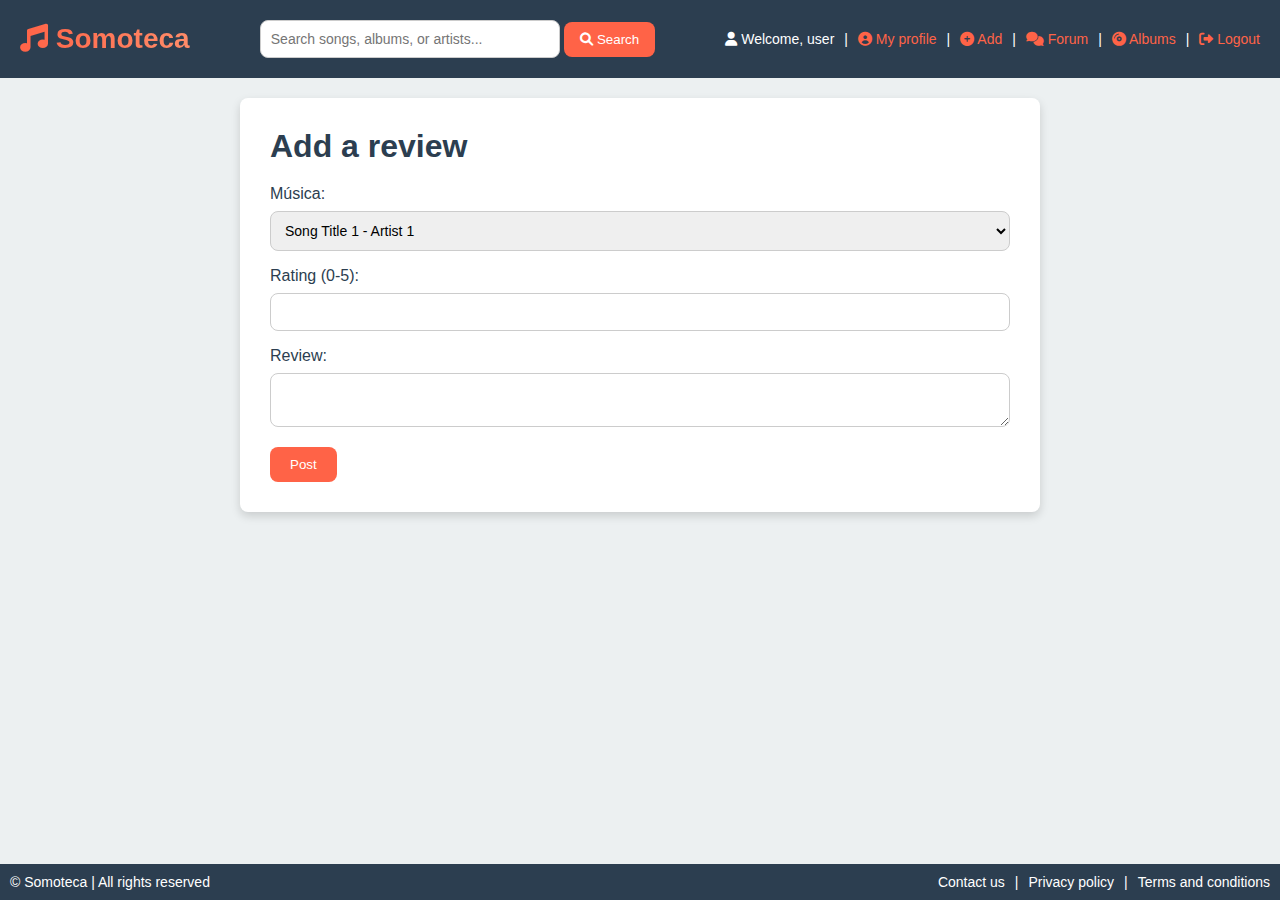
<file: add-review.html>
<!DOCTYPE html>
<html lang="en">

<head>
    <meta charset="UTF-8">
    <meta name="viewport" content="width=device-width, initial-scale=1.0">
    <title>Somoteca</title>
    <link rel="stylesheet" href="https://cdnjs.cloudflare.com/ajax/libs/font-awesome/6.0.0-beta3/css/all.min.css">
    <link rel="stylesheet" href="css/styles.css">

    <link rel="stylesheet" href="css/add-review.css">
</head>

<body>
    <header>
        <a href="index.html" class="logo"><i class="fas fa-music"></i> Somoteca</a>
        <div class="search-bar">
            <form action="#" method="GET">
                <input type="text" name="q" placeholder="Search songs, albums, or artists...">
                <button type="submit"><i class="fas fa-search"></i> Search</button>
            </form>
        </div>
        <div class="user-options">
            <span><i class="fas fa-user"></i> Welcome, user</span> |
            <a href="profile.html"><i class="fas fa-user-circle"></i> My profile</a> |
            <a href="add-review.html"><i class="fas fa-plus-circle"></i> Add</a> |
            <a href="forum.html"><i class="fas fa-comments"></i> Forum</a> |
            <a href="album.html"><i class="fas fa-compact-disc"></i> Albums</a> |
            <form method="POST" action="#logout" class="inline">
                <button type="submit"><i class="fas fa-sign-out-alt"></i> Logout</button>
            </form>
        </div>
    </header>
    <main>
        <section class="form-container">
            <h1>Add a review</h1>
            <form method="POST" action="#">
                <label for="song">Música:</label>
                <select id="song" name="song_id">
                    <option value="1">Song Title 1 - Artist 1</option>
                    <option value="2">Song Title 2 - Artist 2</option>
                    <option value="3">Song Title 3 - Artist 3</option>
                </select>
                <label for="rating">Rating (0-5):</label>
                <input id="rating" type="number" name="rating" step="0.1" min="0" max="5" required>
                <label for="review">Review:</label>
                <textarea id="review" name="review"></textarea>
                <button type="submit">Post</button>
            </form>
        </section>
    </main>
    <footer>
        <p>&copy; Somoteca | All rights reserved</p>
        <div class="footer-links">
            <a href="#contact">Contact us</a> |
            <a href="#privacy-policy">Privacy policy</a> |
            <a href="#terms-and-conditions">Terms and conditions</a>
        </div>
    </footer>
</body>

</html>
</file>
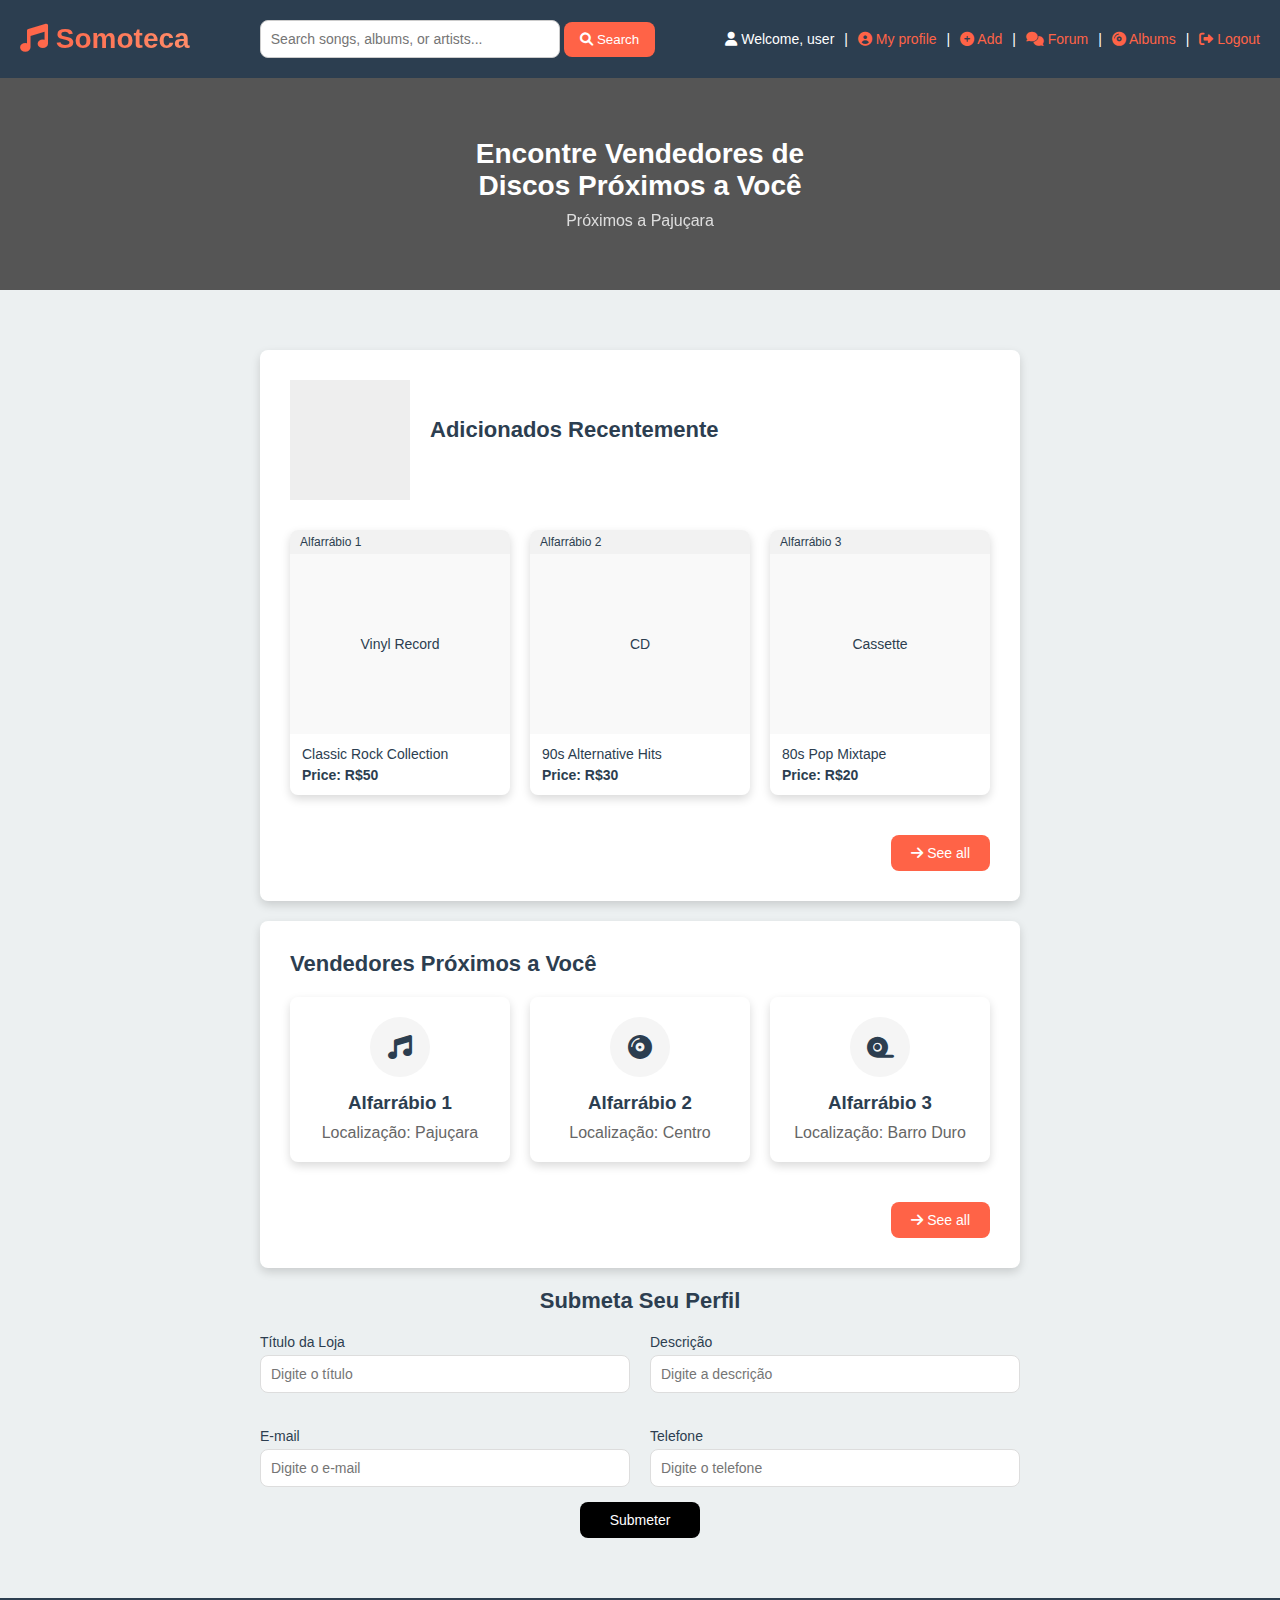
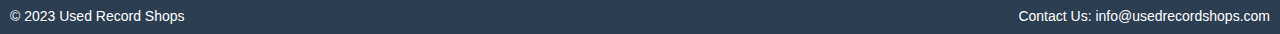
<file: trocas-inicial.html>
<!DOCTYPE html>
<html lang="en">
  <head>
    <meta charset="UTF-8" />
    <meta name="viewport" content="width=device-width, initial-scale=1.0" />
    <title>Used Record Shops</title>
    <link
      rel="stylesheet"
      href="https://cdnjs.cloudflare.com/ajax/libs/font-awesome/6.0.0-beta3/css/all.min.css"
    />
    <link rel="stylesheet" href="css/styles.css">
    <link rel="stylesheet" href="css/trocas-inicial.css">
  </head>

  <body>
    <header>
      <a href="index.html" class="logo"
        ><i class="fas fa-music"></i> Somoteca</a
      >
      <div class="search-bar">
        <form action="#" method="GET">
          <input
            type="text"
            name="q"
            placeholder="Search songs, albums, or artists..."
          />
          <button type="submit"><i class="fas fa-search"></i> Search</button>
        </form>
      </div>
      <div class="user-options">
        <span><i class="fas fa-user"></i> Welcome, user</span> |
        <a href="profile.html"><i class="fas fa-user-circle"></i> My profile</a>
        | <a href="add-review.html"><i class="fas fa-plus-circle"></i> Add</a> |
        <a href="forum.html"><i class="fas fa-comments"></i> Forum</a> |
        <a href="album.html"><i class="fas fa-compact-disc"></i> Albums</a> |
        <form method="POST" action="#logout" class="inline">
          <button type="submit">
            <i class="fas fa-sign-out-alt"></i> Logout
          </button>
        </form>
      </div>
    </header>

    <div class="hero-section">
      <h1 class="hero-title">
        Encontre Vendedores de<br />Discos Próximos a Você
      </h1>
      <p class="hero-subtitle">Próximos a Pajuçara</p>
    </div>

    <main>
      <section class="product-cards-container">
        <div class="store-info">
          <div class="store-image"></div>
          <h2 class="products-heading">Adicionados Recentemente</h2>
        </div>

        <div class="products-grid">
          <!-- Row 1 -->
          <div class="product-card">
            <div class="product-label">Alfarrábio 1</div>
            <div class="product-image">
              <p>Vinyl Record</p>
            </div>
            <div class="product-details">
              <h3 class="product-title">Classic Rock Collection</h3>
              <p class="product-price">Price: R$50</p>
            </div>
          </div>
          <div class="product-card">
            <div class="product-label">Alfarrábio 2</div>
            <div class="product-image">
              <p>CD</p>
            </div>
            <div class="product-details">
              <h3 class="product-title">90s Alternative Hits</h3>
              <p class="product-price">Price: R$30</p>
            </div>
          </div>
          <div class="product-card">
            <div class="product-label">Alfarrábio 3</div>
            <div class="product-image">
              <p>Cassette</p>
            </div>
            <div class="product-details">
              <h3 class="product-title">80s Pop Mixtape</h3>
              <p class="product-price">Price: R$20</p>
            </div>
          </div>
        </div>

        <div class="view-all-reviews">
          <a href="#" class="view-all-button"
            ><i class="fas fa-arrow-right"></i> See all</a
          >
        </div>
      </section>

      <section class="product-cards-container">
        <h2 class="products-heading">Vendedores Próximos a Você</h2>

        <div class="shops-grid">
          <a href="trocas-loja.html">
            <div class="shop-card">
              <div class="shop-icon">
                <i class="fas fa-music"></i>
              </div>
              <h3 class="shop-name">Alfarrábio 1</h3>
              <p class="shop-location">Localização: Pajuçara</p>
            </div>
          </a>
          <div class="shop-card">
            <div class="shop-icon">
              <i class="fas fa-compact-disc"></i>
            </div>
            <h3 class="shop-name">Alfarrábio 2</h3>
            <p class="shop-location">Localização: Centro</p>
          </div>
          <div class="shop-card">
            <div class="shop-icon">
              <i class="fas fa-tape"></i>
            </div>
            <h3 class="shop-name">Alfarrábio 3</h3>
            <p class="shop-location">Localização: Barro Duro</p>
          </div>
        </div>

        <div class="view-all-reviews">
          <a href="#" class="view-all-button"
            ><i class="fas fa-arrow-right"></i> See all</a
          >
        </div>
      </section>

      <section class="submit-section">
        <h2 class="submit-heading">Submeta Seu Perfil</h2>
        <form action="#" method="POST">
          <div class="form-grid">
            <div class="form-group">
              <label for="store-name">Título da Loja</label>
              <input
                type="text"
                id="store-name"
                placeholder="Digite o título"
              />
            </div>
            <div class="form-group">
              <label for="description">Descrição</label>
              <input
                type="text"
                id="description"
                placeholder="Digite a descrição"
              />
            </div>
            <div class="form-group">
              <label for="email">E-mail</label>
              <input type="email" id="email" placeholder="Digite o e-mail" />
            </div>
            <div class="form-group">
              <label for="phone">Telefone</label>
              <input type="tel" id="phone" placeholder="Digite o telefone" />
            </div>
          </div>
          <button type="submit" class="submit-button">Submeter</button>
        </form>
      </section>
    </main>

    <footer>
      <p>&copy; 2023 Used Record Shops</p>
      <div class="footer-links">
        <a href="#contact">Contact Us: info@usedrecordshops.com</a>
      </div>
    </footer>
  </body>
</html>
</file>
<file: css/styles.css>
:root {
    --primary-color: #ff6347;
    --secondary-color: #2c3e50;
    --text-color: #2c3e50;
    --light-bg-color: #ecf0f1;
    --border-radius: 8px;
    --box-shadow: 0 4px 10px rgba(0, 0, 0, 0.15);
    --hover-shadow: 0 6px 15px rgba(0, 0, 0, 0.2);
}

* {
    margin: 0;
    padding: 0;
    box-sizing: border-box;
    font-family: Helvetica, Arial, sans-serif;
}

a {
    text-decoration: none;
    color: inherit;
}

a:hover {
    text-decoration: underline;
}

body {
    background-color: var(--light-bg-color);
    color: var(--text-color);
    display: flex;
    flex-direction: column;
    min-height: 100vh;
}

header {
    display: flex;
    justify-content: space-between;
    align-items: center;
    padding: 20px;
    background-color: var(--secondary-color);
    color: white;
}

.logo {
    /* font-family: 'Consolas', 'Courier New', Courier, monospace; */
    
    font-size: 28px;
    font-weight: bold;
    background: linear-gradient(90deg, var(--primary-color), #ff8c69);
    -webkit-background-clip: text;
    background-clip: text;
    -webkit-text-fill-color: transparent;
}

.search-bar {
    display: flex;
    gap: 10px;
    align-items: center;
}

.search-bar input {
    padding: 10px;
    width: 300px;
    border: 1px solid #ccc;
    border-radius: var(--border-radius);
    font-size: 14px;
}

.search-bar button {
    padding: 10px 16px;
    background-color: var(--primary-color);
    color: white;
    border: none;
    border-radius: var(--border-radius);
    cursor: pointer;
    transition: background-color 0.3s, box-shadow 0.3s;
}

.search-bar button:hover {
    background-color: #e55b40;
    box-shadow: var(--hover-shadow);
}

.user-options {
    display: flex;
    gap: 10px;
    font-size: 14px;
}

.user-options a,
.user-options button {
    color: var(--primary-color);
    text-decoration: none;
    transition: color 0.3s;
}

.user-options a:hover,
.user-options button:hover {
    color: #e55b40;
}

.user-options form {
    display: inline;
}

.user-options button {
    background: none;
    border: none;
    color: var(--primary-color);
    cursor: pointer;
    font-size: 14px;
    transition: color 0.3s;
}

.user-options button:hover {
    color: #e55b40;
    text-decoration: underline;
}



main {
    padding: 20px;
    max-width: 1200px;
    min-width: 800px;
    margin: 0 auto;
    flex: 1;
}

main>section {
    margin-bottom: 20px;
}




footer {
    display: flex;
    justify-content: space-between;
    align-items: center;
    text-align: center;
    padding: 10px;
    background-color: var(--secondary-color);
    color: white;
    font-size: 14px;
}

footer p {
    margin: 0;
}

.footer-links {
    display: flex;
    gap: 10px;
}

footer:hover {
    background-color: rgba(44, 62, 80, 0.8);
}
</file>
<file: css/add-review.css>
.form-container {
    background-color: white;
    padding: 30px;
    border-radius: var(--border-radius);
    box-shadow: var(--box-shadow);
    margin-bottom: 20px;
    min-width: 800px;
}

.form-container h1 {
    font-size: 2rem;
    font-weight: bold;
    color: var(--text-color);
    margin-bottom: 20px;
}

.form-container label {
    display: block;
    margin-bottom: 8px;
    color: var(--text-color);
}

.form-container select,
.form-container input,
.form-container textarea {
    width: 100%;
    padding: 10px;
    margin-bottom: 16px;
    border: 1px solid #ccc;
    border-radius: var(--border-radius);
    font-size: 14px;
}

.form-container button {
    background-color: var(--primary-color);
    color: white;
    padding: 10px 20px;
    border: none;
    border-radius: var(--border-radius);
    cursor: pointer;
    transition: background-color 0.3s, box-shadow 0.3s;
}

.form-container button:hover {
    background-color: #e55b40;
    box-shadow: var(--hover-shadow);
}
</file>
<file: css/trocas-inicial.css>
.hero-section {
  background-color: #555;
  color: white;
  text-align: center;
  padding: 60px 20px;
  margin-bottom: 40px;
}

.hero-title {
  font-size: 28px;
  margin-bottom: 10px;
}

.hero-subtitle {
  font-size: 16px;
  opacity: 0.8;
}

.store-info {
  display: flex;
  align-items: center;
  margin-bottom: 30px;
}

.store-image {
  width: 120px;
  height: 120px;
  background-color: #eee;
  margin-right: 20px;
}

.products-heading {
  margin-bottom: 20px;
  font-size: 22px;
}

.products-grid {
  display: grid;
  grid-template-columns: repeat(3, 1fr);
  gap: 20px;
  margin-bottom: 40px;
}

.product-card {
  background-color: white;
  border-radius: var(--border-radius);
  overflow: hidden;
  box-shadow: var(--box-shadow);
  transition: box-shadow 0.3s;
}

.product-card:hover {
  box-shadow: var(--hover-shadow);
}

.product-label {
  background-color: #f2f2f2;
  padding: 5px 10px;
  font-size: 12px;
}

.product-image {
  height: 180px;
  display: flex;
  flex-direction: column;
  justify-content: center;
  align-items: center;
  background-color: #f9f9f9;
  padding: 20px;
  text-align: center;
  font-size: 14px;
}

.product-details {
  padding: 12px;
}

.product-title {
  font-weight: normal;
  font-size: 14px;
  margin-bottom: 5px;
}

.product-price {
  font-weight: bold;
  font-size: 14px;
}

.product-cards-container {
  background-color: white;
  padding: 30px;
  border-radius: var(--border-radius);
  box-shadow: var(--box-shadow);
  margin-bottom: 20px;
}

.shops-grid {
  display: grid;
  grid-template-columns: repeat(3, 1fr);
  gap: 20px;
  margin-bottom: 40px;
}

.shop-card {
  background-color: white;
  border-radius: var(--border-radius);
  padding: 20px;
  text-align: center;
  box-shadow: var(--box-shadow);
}

.shop-icon {
  width: 60px;
  height: 60px;
  margin: 0 auto 15px;
  background-color: #f5f5f5;
  border-radius: 50%;
  display: flex;
  justify-content: center;
  align-items: center;
  font-size: 24px;
}

.shop-name {
  margin-bottom: 10px;
  font-weight: bold;
}

.shop-location {
  color: #666;
}

.view-all-button {
  display: inline-block;
  padding: 10px 20px;
  font-size: 14px;
  background-color: var(--primary-color);
  color: white;
  border-radius: var(--border-radius);
  text-decoration: none;
  transition: background-color 0.3s, box-shadow 0.3s;
}

.view-all-button:hover {
  background-color: #e55b40;
  box-shadow: var(--hover-shadow);
}

.view-all-reviews {
  text-align: right;
  margin-top: 20px;
}

.submit-section {
  margin-bottom: 40px;
}

.submit-heading {
  text-align: center;
  margin-bottom: 20px;
  font-size: 22px;
}

.form-grid {
  display: grid;
  grid-template-columns: 1fr 1fr;
  gap: 20px;
}

.form-group {
  margin-bottom: 15px;
}

.form-group label {
  display: block;
  margin-bottom: 5px;
  font-size: 14px;
}

.form-group input,
.form-group textarea {
  width: 100%;
  padding: 10px;
  border: 1px solid #ddd;
  border-radius: var(--border-radius);
  font-size: 14px;
}

.submit-button {
  background-color: #000;
  color: white;
  border: none;
  border-radius: var(--border-radius);
  padding: 10px 20px;
  cursor: pointer;
  font-size: 14px;
  margin: 0 auto;
  display: block;
  min-width: 120px;
  transition: background-color 0.3s, box-shadow 0.3s;
}

.submit-button:hover {
  background-color: #333;
  box-shadow: var(--hover-shadow);
}

@media (max-width: 768px) {

  .products-grid,
  .shops-grid {
    grid-template-columns: repeat(2, 1fr);
  }

  .form-grid {
    grid-template-columns: 1fr;
  }
}

@media (max-width: 480px) {

  .products-grid,
  .shops-grid {
    grid-template-columns: 1fr;
  }
}
</file>
